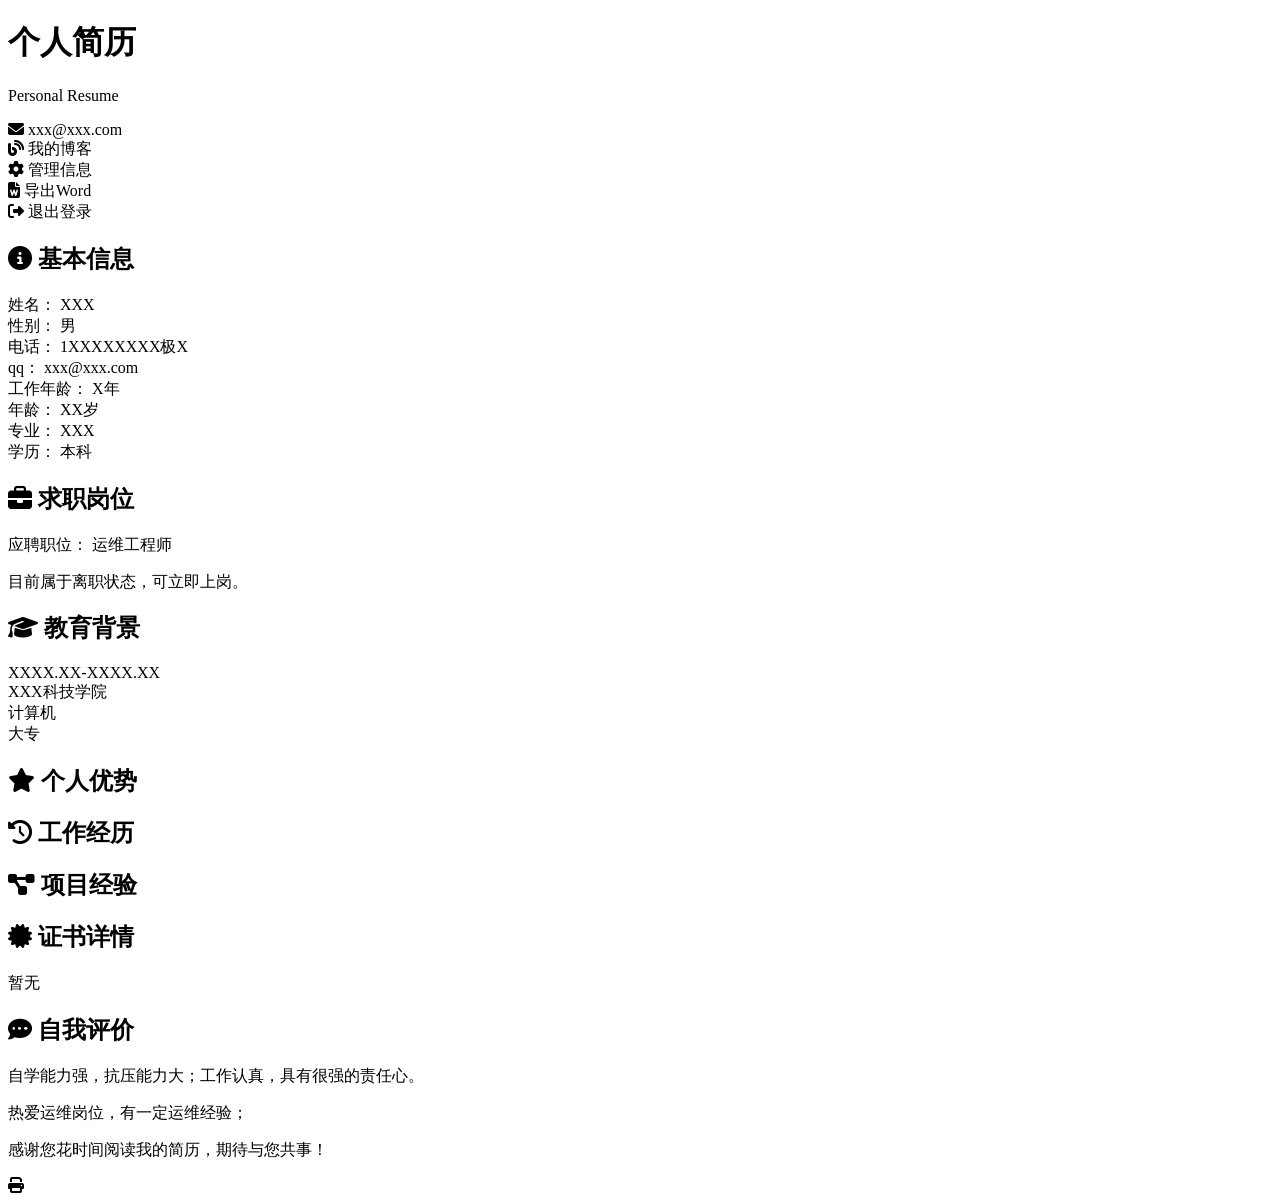
<file: source_code/resume/src/main/resources/templates/index.html>
<!DOCTYPE html>
<html lang="zh-CN" xmlns:th="http://www.thymeleaf.org">
<head>
    <meta charset="UTF-8">
    <meta name="viewport" content="width=device-width, initial-scale=1.0">
    <title>个人简历 - 运维工程师</title>
    <link rel="stylesheet" href="https://cdnjs.cloudflare.com/ajax/libs/font-awesome/6.4.0/css/all.min.css">
    <link rel="stylesheet" th:href="@{/css/all.min.css}">
    <link href="https://fonts.googleapis.com/css2?family=Noto+Sans+SC:wght@300;400;500;700&family=Roboto:wght@300;400;500;700&display=swap"
          rel="stylesheet">
    <link rel="stylesheet" th:href="@{/css/font.css}">
    <link rel="stylesheet" th:href="@{/css/index.css}">
</head>
<body>
<div class="resume-container">
    <!--简介栏-->
    <div class="resume-header">
        <h1 class="resume-title">个人简历</h1>
        <p class="resume-subtitle">Personal Resume</p>

        <div class="contact-info">
            <div class="contact-item">
                <i class="fas fa-envelope"></i>
                <span th:text="${users.email}">xxx@xxx.com</span>
            </div>
            <div class="contact-item">
                <i class="fas fa-blog"></i>
                <a href="#" target="_blank" th:href="${users.blog}" style="color: var(--dark); text-decoration: none; font-weight: normal; font-size: inherit;">我的博客</a>
            </div>
            <!-- 在 index.html 的联系信息部分添加管理链接 -->
            <div class="contact-item">
                <i class="fas fa-cog"></i>
                <a href="#" th:href="@{/admin}" style="color: var(--dark); text-decoration: none; font-weight: normal; font-size: inherit;">管理信息</a>
            </div>
            <!-- 在联系信息部分，在退出登录链接后添加导出按钮 -->
            <div class="contact-item">
                <i class="fas fa-file-word"></i>
                <a href="#" th:href="@{/export-word}" style="color: var(--dark); text-decoration: none; font-weight: normal; font-size: inherit;">导出Word</a>
            </div>
            <div class="contact-item">
                <i class="fas fa-sign-out-alt"></i>
                <a href="#" th:href="@{/user/logout}" style="color: var(--dark); text-decoration: none; font-weight: normal; font-size: inherit;">退出登录</a>
            </div>
        </div>
    </div>
    <div class="resume-content">
        <!--基本信息-->
        <div class="section">
            <h2 class="section-title"><i class="fas fa-info-circle"></i> 基本信息</h2>
            <div class="info-grid">
                <div class="info-item">
                    <span class="info-label">姓名：</span>
                    <span class="info-value" th:text="${users.name}">XXX</span>
                </div>
                <div class="info-item">
                    <span class="info-label">性别：</span>
                    <span class="info-value" th:text="${users.sex}">男</span>
                </div>
                <div class="info-item">
                    <span class="info-label">电话：</span>
                    <span class="info-value" th:text="${users.phone}">1XXXXXXXX极X</span>
                </div>
                <div class="info-item">
                    <span class="info-label">qq：</span>
                    <span class="info-value" th:text="${users.qq}">xxx@xxx.com</span>
                </div>
                <div class="info-item">
                    <span class="info-label">工作年龄：</span>
                    <span class="info-value" th:text="${users.seniority} + '年'">X年</span>
                </div>
                <div class="info-item">
                    <span class="info-label">年龄：</span>
                    <span class="info-value" th:text="${users.age} + '岁'">XX岁</span>
                </div>
                <div class="info-item">
                    <span class="info-label">专业：</span>
                    <span class="info-value" th:text="${users.speciality}">XXX</span>
                </div>
                <div class="info-item">
                    <span class="info-label">学历：</span>
                    <span class="info-value" th:text="${users.education}">本科</span>
                </div>
            </div>
        </div>
        <!--求职岗位-->
        <div class="section">
            <h2 class="section-title"><i class="fas fa-briefcase"></i> 求职岗位</h2>
            <div class="job-info">
                <div class="info-item">
                    <span class="info-label">应聘职位：</span>
                    <span class="info-value" th:text="${users.career}">运维工程师</span>
                </div>
                <p class="job-status">目前属于离职状态，可立即上岗。</p>
            </div>
        </div>
        <!-- 教育背景部分-->
        <div class="section">
            <h2 class="section-title"><i class="fas fa-graduation-cap"></i> 教育背景</h2>
            <div class="education-item">
                <div class="education-period" th:if="${users.date}" th:text="${#dates.format(users.date,'yyyy-MM-dd')}">XXXX.XX-XXXX.XX</div>
                <div class="education-details">
                    <div class="education-school" th:text="${users.school}">XXX科技学院</div>
                    <div class="education-major" th:text="${users.speciality}">计算机</div>
                    <div class="education-degree" th:text="${users.education}">大专</div>
                </div>
            </div>
        </div>
        <!--个人优势-->
        <div class="section">
            <h2 class="section-title"><i class="fas fa-star"></i> 个人优势</h2>
            <div th:if="${users.skill}" th:utext="${users.skill}"></div>
        </div>
        <!--工作经历-->
        <div class="section">
            <h2 class="section-title"><i class="fas fa-history"></i> 工作经历</h2>
            <div th:if="${users.workone}" th:utext="${users.workone}"></div>
            <div th:if="${users.worktwo}" th:utext="${users.worktwo}"></div>
        </div>
        <!--项目经验-->
        <div class="section">
            <h2 class="section-title"><i class="fas fa-project-diagram"></i> 项目经验</h2>
            <div th:if="${users.workthree}" th:utext="${users.workthree}"></div>
            <div th:if="${users.workfour}" th:utext="${users.workfour}"></div>
        </div>
        <!-- 证书详情部分 -->
        <div class="section">
            <h2 class="section-title"><i class="fas fa-certificate"></i> 证书详情</h2>
            <div class="certificate-item">
                <p class="certificate-none">暂无</p>
            </div>
        </div>
        <!-- 自我评价部分 -->
        <div class="section">
            <h2 class="section-title"><i class="fas fa-comment-dots"></i> 自我评价</h2>
            <div class="self-evaluation">
                <p>自学能力强，抗压能力大；工作认真，具有很强的责任心。</p>
                <p>热爱运维岗位，有一定运维经验；</p>
            </div>
        </div>
    </div>

    <div class="footer">
        <p>感谢您花时间阅读我的简历，期待与您共事！</p>
    </div>
</div>

<div class="print-button" onclick="window.print()">
    <i class="fas fa-print"></i>
</div>

<script>
    // 添加简单的动画效果
    document.addEventListener('DOMContentLoaded', function () {
        const sections = document.querySelectorAll('.section');
        sections.forEach((section, index) => {
            section.style.opacity = 0;
            section.style.transform = 'translateY(20px)';
            section.style.transition = 'opacity 0.5s ease, transform 0.5s ease';

            setTimeout(() => {
                section.style.opacity = 1;
                section.style.transform = 'translateY(0)';
            }, 100 + (index * 100));
        });
    });
    function exportToWord() {
        window.location.href = '/export/word';
    }

    // 添加简单的动画效果
    document.addEventListener('DOMContentLoaded', function () {
        const sections = document.querySelectorAll('.section');
        sections.forEach((section, index) => {
            section.style.opacity = 0;
            section.style.transform = 'translateY(20px)';
            section.style.transition = 'opacity 0.5s ease, transform 0.5s ease';

            setTimeout(() => {
                section.style.opacity = 1;
                section.style.transform = 'translateY(0)';
            }, 100 + (index * 100));
        });
    });
</script>
</body>
</html>
</file>
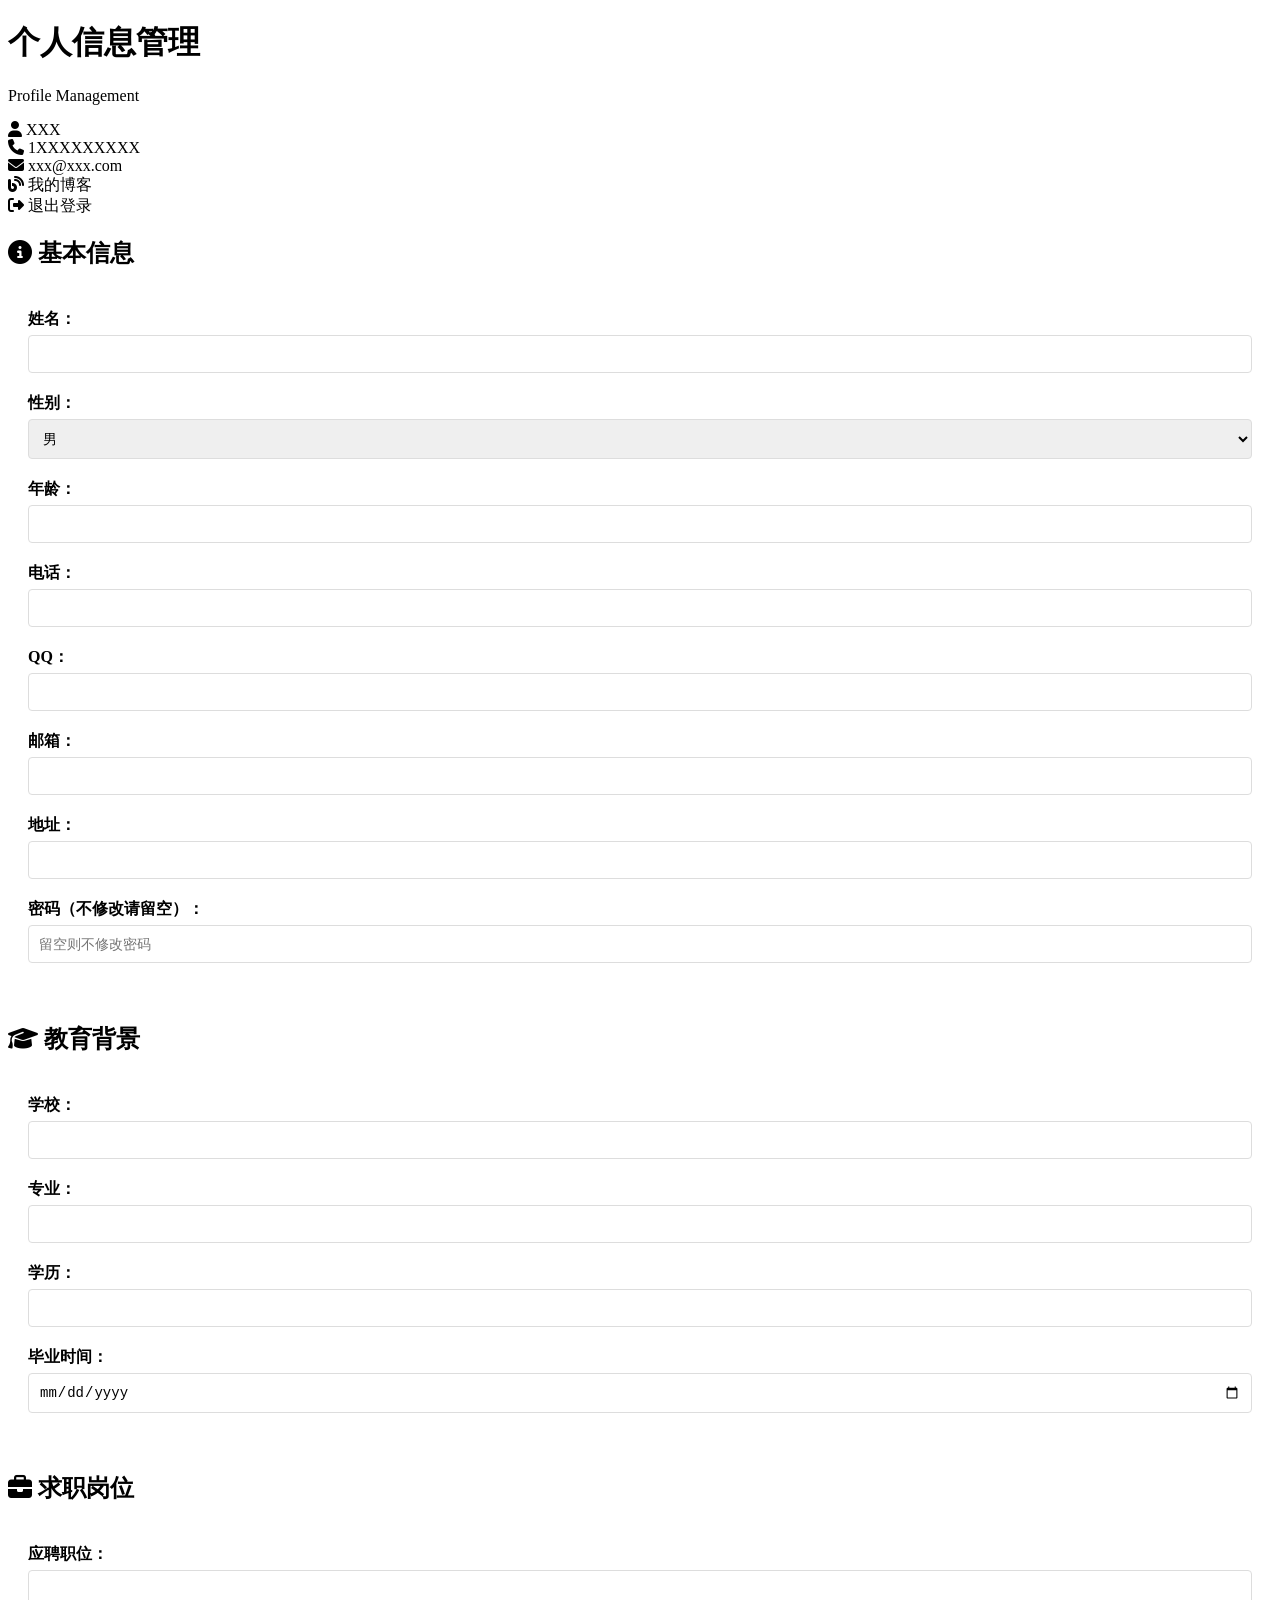
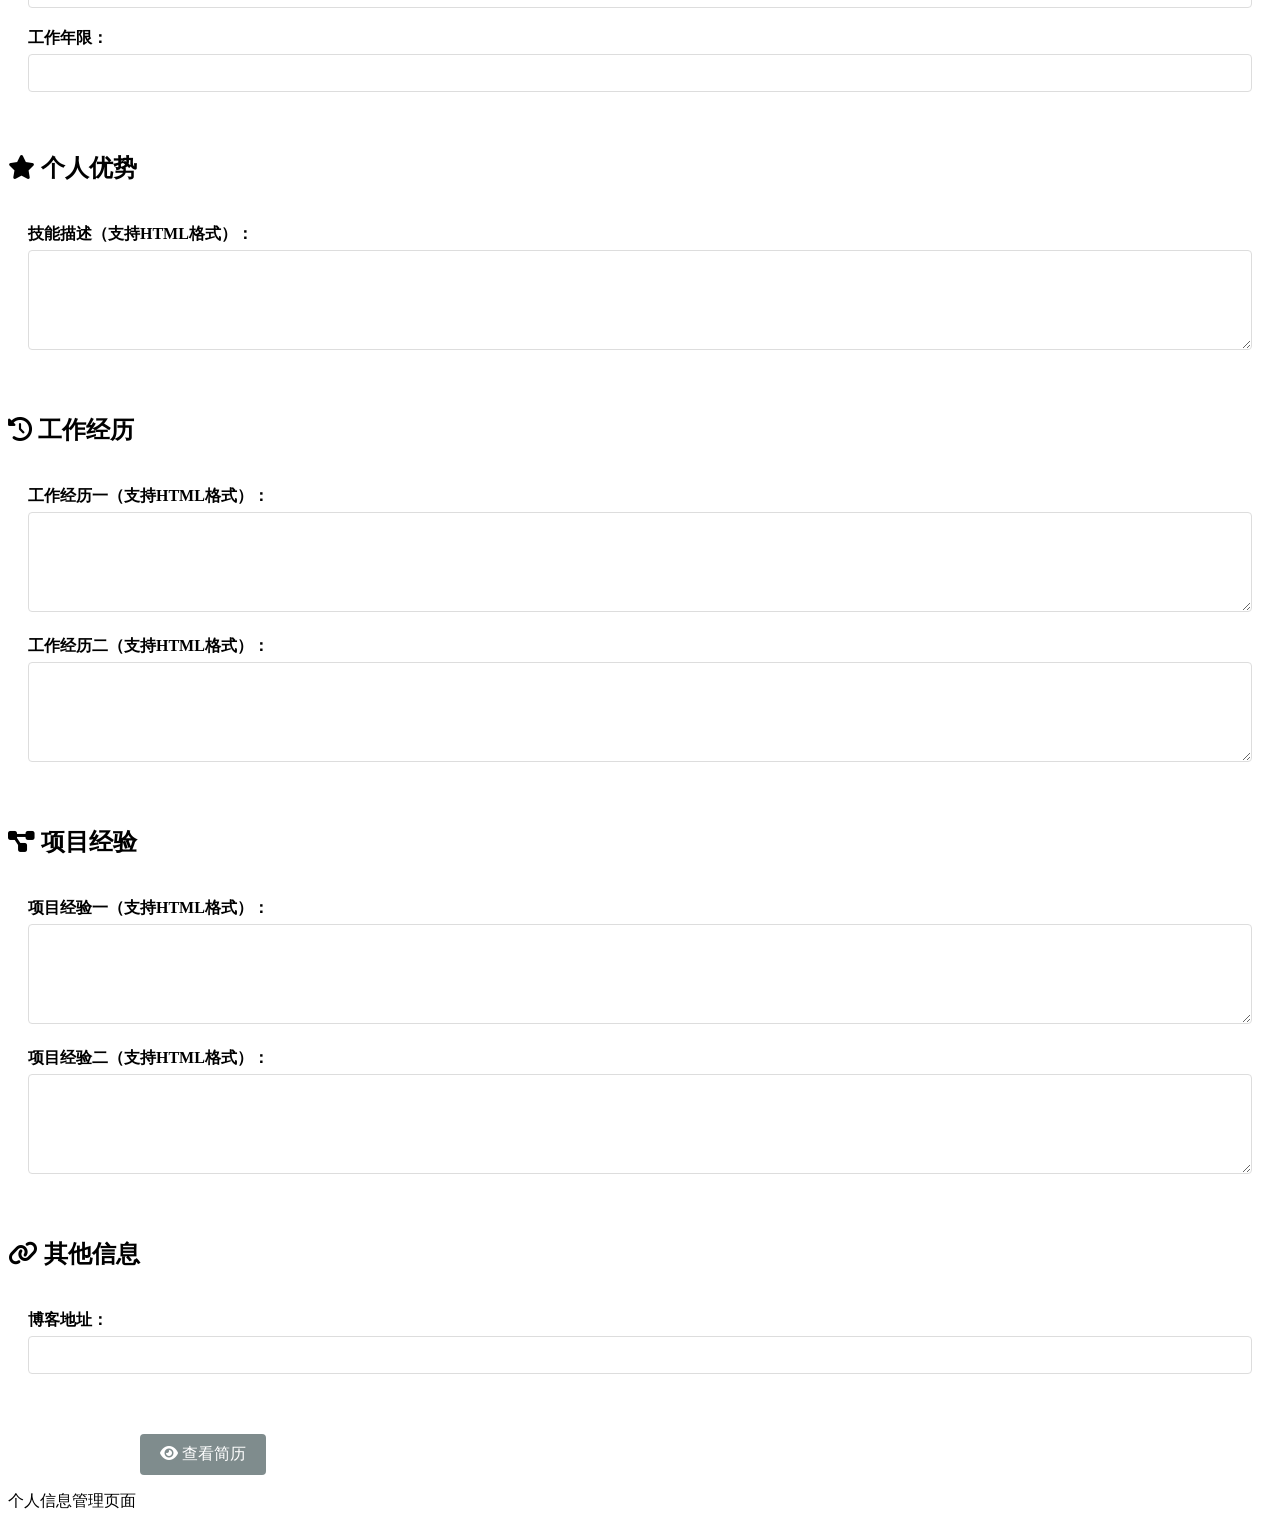
<file: source_code/resume/src/main/resources/templates/admin.html>
<!DOCTYPE html>
<html lang="zh-CN" xmlns:th="http://www.thymeleaf.org">
<head>
    <meta charset="UTF-8">
    <meta name="viewport" content="width=device-width, initial-scale=1.0">
    <title>个人信息管理 - 运维工程师简历</title>
    <link rel="stylesheet" href="https://cdnjs.cloudflare.com/ajax/libs/font-awesome/6.4.0/css/all.min.css">
    <link rel="stylesheet" th:href="@{/css/all.min.css}">
    <link href="https://fonts.googleapis.com/css2?family=Noto+Sans+SC:wght@300;400;500;700&family=Roboto:wght@300;400;500;700&display=swap"
          rel="stylesheet">
    <link rel="stylesheet" th:href="@{/css/font.css}">
    <link rel="stylesheet" th:href="@{/css/index.css}">
    <style>
        .form-group {
            margin-bottom: 20px;
        }

        .form-group label {
            display: block;
            margin-bottom: 5px;
            font-weight: 600;
            color: var(--primary);
        }

        .form-control {
            width: 100%;
            padding: 10px;
            border: 1px solid #ddd;
            border-radius: 4px;
            font-size: 14px;
            box-sizing: border-box;
        }

        .form-control:focus {
            border-color: var(--secondary);
            outline: none;
            box-shadow: 0 0 0 2px rgba(52, 152, 219, 0.2);
        }

        textarea.form-control {
            min-height: 100px;
            resize: vertical;
        }

        .btn {
            padding: 10px 20px;
            border: none;
            border-radius: 4px;
            cursor: pointer;
            font-size: 16px;
            transition: var(--transition);
        }

        .btn-primary {
            background-color: var(--secondary);
            color: white;
        }

        .btn-primary:hover {
            background-color: var(--accent);
        }

        .btn-secondary {
            background-color: #7f8c8d;
            color: white;
            text-decoration: none;
            display: inline-block;
            text-align: center;
        }

        .btn-secondary:hover {
            background-color: #95a5a6;
        }

        .form-actions {
            display: flex;
            gap: 10px;
            margin-top: 20px;
        }

        .section-content {
            background: var(--light);
            padding: 20px;
            border-radius: 5px;
            border-left: 3px solid var(--accent);
        }
    </style>
</head>
<body>
<div class="resume-container">
    <!--简介栏-->
    <div class="resume-header">
        <h1 class="resume-title">个人信息管理</h1>
        <p class="resume-subtitle">Profile Management</p>

        <div class="contact-info">
            <div class="contact-item">
                <i class="fas fa-user"></i>
                <span th:text="${user.name}">XXX</span>
            </div>
            <div class="contact-item">
                <i class="fas fa-phone"></i>
                <span th:text="${user.phone}">1XXXXXXXXX</span>
            </div>
            <div class="contact-item">
                <i class="fas fa-envelope"></i>
                <span th:text="${user.email}">xxx@xxx.com</span>
            </div>
            <div class="contact-item">
                <i class="fas fa-blog"></i>
                <a href="#" target="_blank" th:href="${user.blog}" style="color: var(--dark); text-decoration: none; font-weight: normal; font-size: inherit;">我的博客</a>
            </div>
            <div class="contact-item">
                <i class="fas fa-sign-out-alt"></i>
                <a href="#" th:href="@{/user/logout}" style="color: var(--dark); text-decoration: none; font-weight: normal; font-size: inherit;">退出登录</a>
            </div>
        </div>
    </div>

    <div class="resume-content">
        <form th:action="@{/admin/update}" method="post">
            <!--基本信息-->
            <div class="section">
                <h2 class="section-title"><i class="fas fa-info-circle"></i> 基本信息</h2>
                <div class="section-content">
                    <div class="info-grid">
                        <div class="form-group">
                            <label for="name">姓名：</label>
                            <input type="text" id="name" name="name" class="form-control" th:value="${user.name}">
                        </div>
                        <div class="form-group">
                            <label for="sex">性别：</label>
                            <select id="sex" name="sex" class="form-control">
                                <option value="男" th:selected="${user.sex == '男'}">男</option>
                                <option value="女" th:selected="${user.sex == '女'}">女</option>
                            </select>
                        </div>
                        <div class="form-group">
                            <label for="age">年龄：</label>
                            <input type="number" id="age" name="age" class="form-control" th:value="${user.age}">
                        </div>
                        <div class="form-group">
                            <label for="phone">电话：</label>
                            <input type="text" id="phone" name="phone" class="form-control" th:value="${user.phone}">
                        </div>
                        <div class="form-group">
                            <label for="qq">QQ：</label>
                            <input type="text" id="qq" name="qq" class="form-control" th:value="${user.qq}">
                        </div>
                        <div class="form-group">
                            <label for="email">邮箱：</label>
                            <input type="email" id="email" name="email" class="form-control" th:value="${user.email}">
                        </div>
                        <div class="form-group">
                            <label for="address">地址：</label>
                            <input type="text" id="address" name="address" class="form-control" th:value="${user.address}">
                        </div>
                        <div class="form-group">
                            <label for="password">密码（不修改请留空）：</label>
                            <input type="password" id="password" name="password" class="form-control" placeholder="留空则不修改密码">
                        </div>
                    </div>
                </div>
            </div>

            <!--教育背景-->
            <div class="section">
                <h2 class="section-title"><i class="fas fa-graduation-cap"></i> 教育背景</h2>
                <div class="section-content">
                    <div class="form-group">
                        <label for="school">学校：</label>
                        <input type="text" id="school" name="school" class="form-control" th:value="${user.school}">
                    </div>
                    <div class="form-group">
                        <label for="speciality">专业：</label>
                        <input type="text" id="speciality" name="speciality" class="form-control" th:value="${user.speciality}">
                    </div>
                    <div class="form-group">
                        <label for="education">学历：</label>
                        <input type="text" id="education" name="education" class="form-control" th:value="${user.education}">
                    </div>
                    <div class="form-group">
                        <label for="date">毕业时间：</label>
                        <input type="date" id="date" name="date" class="form-control" th:value="${#dates.format(user.date, 'yyyy-MM-dd')}">
                    </div>
                </div>
            </div>

            <!--求职岗位-->
            <div class="section">
                <h2 class="section-title"><i class="fas fa-briefcase"></i> 求职岗位</h2>
                <div class="section-content">
                    <div class="form-group">
                        <label for="career">应聘职位：</label>
                        <input type="text" id="career" name="career" class="form-control" th:value="${user.career}">
                    </div>
                    <div class="form-group">
                        <label for="seniority">工作年限：</label>
                        <input type="number" id="seniority" name="seniority" class="form-control" th:value="${user.seniority}">
                    </div>
                </div>
            </div>

            <!--个人优势-->
            <div class="section">
                <h2 class="section-title"><i class="fas fa-star"></i> 个人优势</h2>
                <div class="section-content">
                    <div class="form-group">
                        <label for="skill">技能描述（支持HTML格式）：</label>
                        <textarea id="skill" name="skill" class="form-control" th:text="${user.skill}"></textarea>
                    </div>
                </div>
            </div>

            <!--工作经历-->
            <div class="section">
                <h2 class="section-title"><i class="fas fa-history"></i> 工作经历</h2>
                <div class="section-content">
                    <div class="form-group">
                        <label for="workone">工作经历一（支持HTML格式）：</label>
                        <textarea id="workone" name="workone" class="form-control" th:text="${user.workone}"></textarea>
                    </div>
                    <div class="form-group">
                        <label for="worktwo">工作经历二（支持HTML格式）：</label>
                        <textarea id="worktwo" name="worktwo" class="form-control" th:text="${user.worktwo}"></textarea>
                    </div>
                </div>
            </div>

            <!--项目经验-->
            <div class="section">
                <h2 class="section-title"><i class="fas fa-project-diagram"></i> 项目经验</h2>
                <div class="section-content">
                    <div class="form-group">
                        <label for="workthree">项目经验一（支持HTML格式）：</label>
                        <textarea id="workthree" name="workthree" class="form-control" th:text="${user.workthree}"></textarea>
                    </div>
                    <div class="form-group">
                        <label for="workfour">项目经验二（支持HTML格式）：</label>
                        <textarea id="workfour" name="workfour" class="form-control" th:text="${user.workfour}"></textarea>
                    </div>
                </div>
            </div>

            <!--其他信息-->
            <div class="section">
                <h2 class="section-title"><i class="fas fa-link"></i> 其他信息</h2>
                <div class="section-content">
                    <div class="form-group">
                        <label for="blog">博客地址：</label>
                        <input type="url" id="blog" name="blog" class="form-control" th:value="${user.blog}">
                    </div>
                </div>
            </div>

            <div class="form-actions">
                <button type="submit" class="btn btn-primary">
                    <i class="fas fa-save"></i> 保存信息
                </button>
                <a th:href="@{/main.html}" class="btn btn-secondary">
                    <i class="fas fa-eye"></i> 查看简历
                </a>
            </div>
        </form>
    </div>

    <div class="footer">
        <p>个人信息管理页面</p>
    </div>
</div>

<script>
    // 添加简单的动画效果
    document.addEventListener('DOMContentLoaded', function () {
        const sections = document.querySelectorAll('.section');
        sections.forEach((section, index) => {
            section.style.opacity = 0;
            section.style.transform = 'translateY(20px)';
            section.style.transition = 'opacity 0.5s ease, transform 0.5s ease';

            setTimeout(() => {
                section.style.opacity = 1;
                section.style.transform = 'translateY(0)';
            }, 100 + (index * 100));
        });
    });
</script>
</body>
</html>
</file>
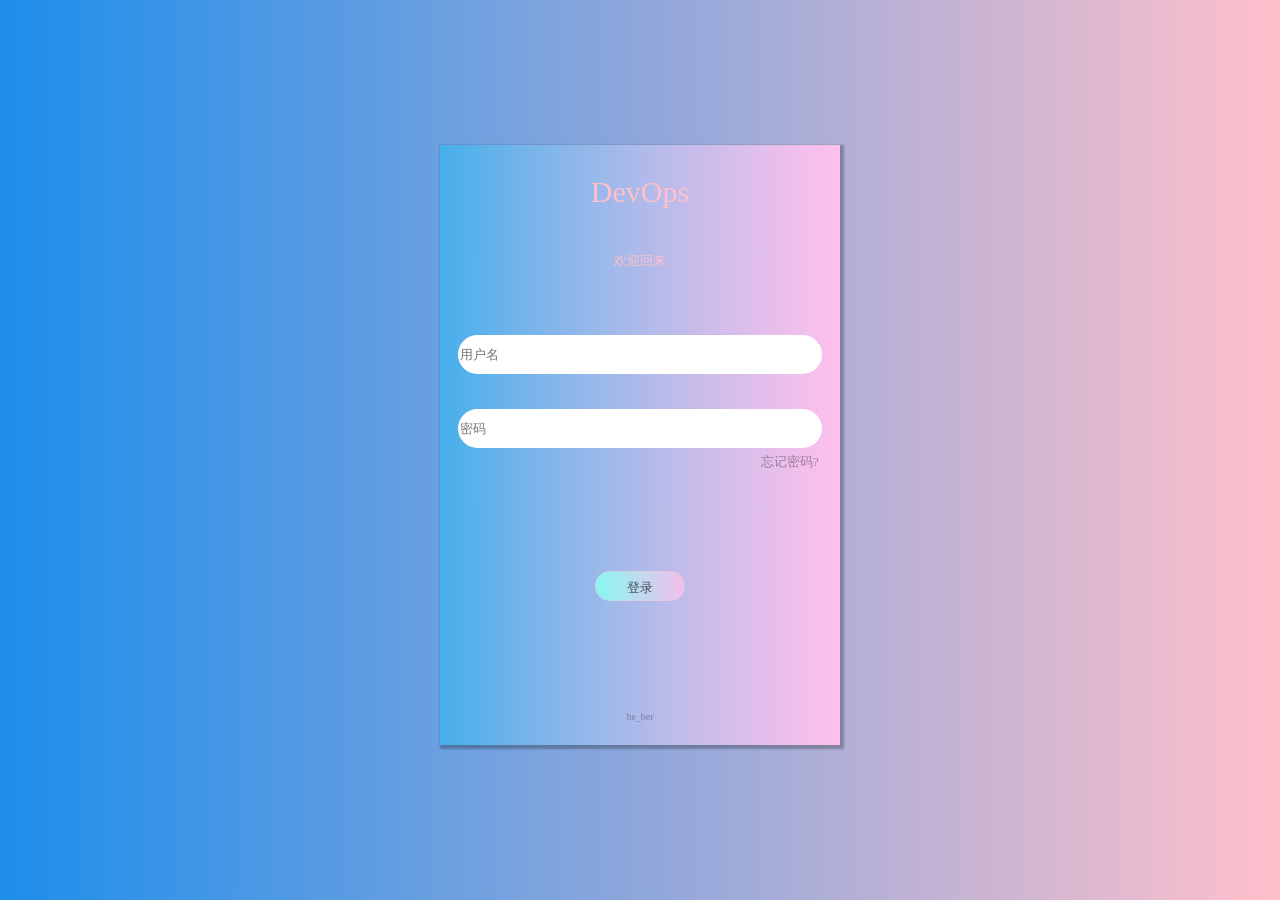
<file: source_code/resume/src/main/resources/templates/login.html>
<!DOCTYPE html>
<html lang="en" xmlns:th="http://www.thymeleaf.org">
    <head>
        <title>运维笔记</title>
        <meta http-equiv="Content-Type" content="text/html; charset=UTF-8">
        <meta name="viewport" content="width=device-width, user-scalable=no, initial-scale=1.0, maximum-scale=1.0, minimum-scale=1.0"/>
        <link type="text/css" rel="stylesheet" href="../static/css/login.css" th:href="@{/css/login.css}" />
        <script type="text/javascript" src="../static/lib/jquery-3.6.1.js" th:src="@{/lib/jquery-3.6.1.js}"></script>
        <script src="../static/js/login.js" th:src="@{/js/login.js}" type="text/javascript"></script>
    </head>
    <body>
        <form th:action="@{/user/login}" method="post" id="loginForm">
            <div class="A">
                <div class="box">
                    <div class="text">
                        <p class="t1">DevOps</p>
                        <p class="t2">欢迎回来</p>
                        <input type="text" id="uname" name="username" placeholder="用户名" autocomplete="on" class="user">
                        <input type="password" id="passwd" name="password" placeholder="密码" class="pass">
                        <div class="info" id="msg" th:text="${msg}"></div>
                        <a href="#" class="forget">忘记密码?</a>
                        <input type="submit" value="登录" id="st">
                        <p id="t3">he_ber</p>
                    </div>
                </div>
            </div>
        </form>
    </body>
</html>
</file>
